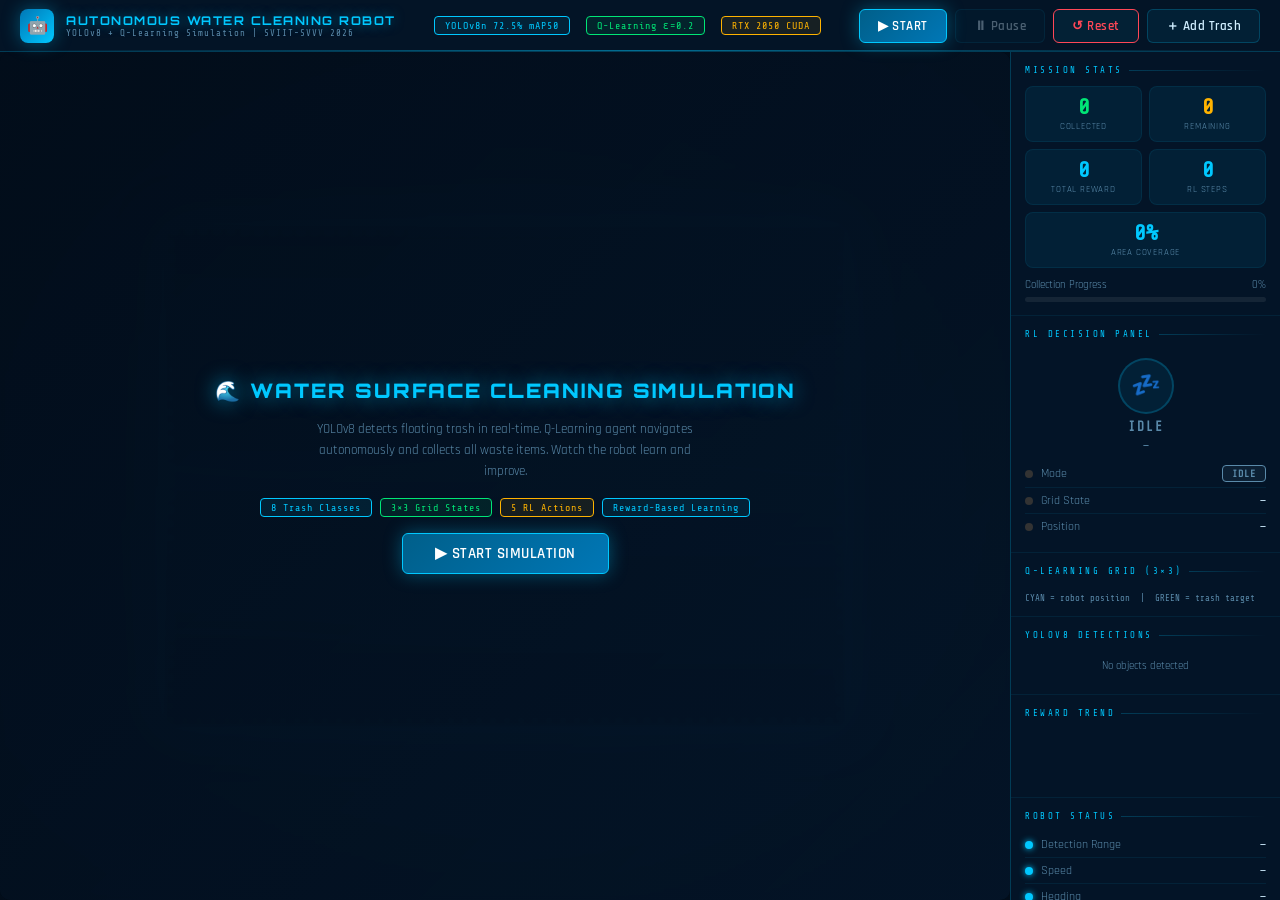
<file: water_cleaning_simulation.html>
<!DOCTYPE html>
<html lang="en">
<head>
<meta charset="UTF-8"/>
<meta name="viewport" content="width=device-width, initial-scale=1.0"/>
<title>Autonomous Water Surface Cleaning Robot — Simulation</title>
<link href="https://fonts.googleapis.com/css2?family=Share+Tech+Mono&family=Rajdhani:wght@400;500;600;700&family=Orbitron:wght@400;700;900&display=swap" rel="stylesheet"/>
<style>
:root {
  --w0: #020d1a; --w1: #041528; --w2: #071e35; --w3: #0a2640;
  --accent:  #00c8ff; --accent2: #0077b6;
  --green:   #00e676; --amber:  #ffb300; --red: #ff4757; --purple: #7c4dff;
  --glass:   rgba(0,200,255,0.07); --glass2: rgba(0,200,255,0.13);
  --border:  rgba(0,200,255,0.22); --border2: rgba(0,200,255,0.08);
  --text:    #d0eeff; --muted: #5a8aaa;
  --glow:    0 0 18px rgba(0,200,255,0.35);
  --font-hud: 'Share Tech Mono', monospace;
  --font-ui:  'Rajdhani', sans-serif;
  --font-title: 'Orbitron', sans-serif;
}
*, *::before, *::after { margin:0; padding:0; box-sizing:border-box; }

body {
  background: var(--w0);
  font-family: var(--font-ui);
  color: var(--text);
  height: 100vh;
  display: flex;
  flex-direction: column;
  overflow: hidden;
  user-select: none;
}

/* ═══════════════ HEADER ═══════════════ */
header {
  display: flex;
  align-items: center;
  justify-content: space-between;
  padding: 0 20px;
  height: 52px;
  background: rgba(4,21,40,0.97);
  border-bottom: 1px solid var(--border);
  flex-shrink: 0;
  position: relative;
  z-index: 10;
}
header::after {
  content:'';
  position:absolute; bottom:0; left:0; right:0; height:1px;
  background: linear-gradient(90deg, transparent, var(--accent), transparent);
  opacity: 0.5;
}
.logo {
  display: flex; align-items: center; gap: 12px;
}
.logo-icon {
  width: 34px; height: 34px;
  background: linear-gradient(135deg, var(--accent2), var(--accent));
  border-radius: 8px;
  display: flex; align-items: center; justify-content: center;
  font-size: 17px;
  box-shadow: var(--glow);
}
.logo-text {
  font-family: var(--font-title);
  font-size: 12px; font-weight: 700;
  letter-spacing: 1.5px; color: var(--accent);
  text-transform: uppercase;
  text-shadow: 0 0 12px rgba(0,200,255,0.5);
}
.logo-sub { font-family: var(--font-hud); font-size: 9px; color: var(--muted); letter-spacing: 1px; }

.hdr-center {
  display: flex; align-items: center; gap: 16px;
}
.badge {
  font-family: var(--font-hud);
  font-size: 10px; padding: 3px 10px;
  border-radius: 4px; letter-spacing: 1px;
  border: 1px solid;
}
.badge-blue  { color: var(--accent);  border-color: var(--accent);  background: rgba(0,200,255,0.08); }
.badge-green { color: var(--green);   border-color: var(--green);   background: rgba(0,230,118,0.08); }
.badge-amber { color: var(--amber);   border-color: var(--amber);   background: rgba(255,179,0,0.08); }

.hdr-controls { display: flex; gap: 8px; }

/* ═══════════════ BUTTONS ═══════════════ */
.btn {
  padding: 7px 18px; border-radius: 6px;
  font-family: var(--font-ui); font-size: 13px; font-weight: 600;
  letter-spacing: 0.5px; cursor: pointer; transition: all .2s;
  border: 1px solid var(--border);
  background: var(--glass); color: var(--text);
}
.btn:hover { border-color: var(--accent); color: var(--accent); background: var(--glass2); }
.btn.primary {
  background: linear-gradient(135deg, #005f8a, var(--accent2));
  border-color: var(--accent); color: #fff;
  box-shadow: var(--glow);
}
.btn.primary:hover { box-shadow: 0 0 28px rgba(0,200,255,0.55); }
.btn.stop { border-color: var(--red); color: var(--red); }
.btn.stop:hover { background: rgba(255,71,87,0.1); }
.btn:disabled { opacity:.35; cursor:not-allowed; }

/* ═══════════════ LAYOUT ═══════════════ */
.main { display:flex; flex:1; overflow:hidden; }

/* Canvas */
.canvas-wrap {
  flex: 1; display:flex; align-items:center; justify-content:center;
  padding: 12px; position: relative;
  background: radial-gradient(ellipse at 50% 50%, #071e35 0%, #020d1a 100%);
}
canvas {
  border: 1px solid var(--border);
  border-radius: 10px;
  box-shadow: 0 0 50px rgba(0,80,120,0.45), inset 0 0 80px rgba(0,0,0,0.4);
  display:block;
  max-width:100%; max-height:100%;
}

/* Panel */
.panel {
  width: 270px;
  background: rgba(4,21,40,0.97);
  border-left: 1px solid var(--border);
  display:flex; flex-direction:column;
  overflow-y:auto; flex-shrink:0;
}
.panel::-webkit-scrollbar { width:4px; }
.panel::-webkit-scrollbar-thumb { background: rgba(0,200,255,0.2); border-radius:2px; }

.psec {
  padding: 13px 14px;
  border-bottom: 1px solid var(--border2);
}
.psec:last-child { border-bottom:none; }

.ptitle {
  font-family: var(--font-hud);
  font-size: 9px; color: var(--accent);
  letter-spacing: 2.5px; text-transform:uppercase;
  margin-bottom: 11px;
  display:flex; align-items:center; gap:6px;
}
.ptitle::after { content:''; flex:1; height:1px; background: linear-gradient(to right, var(--border), transparent); }

/* Stat grid */
.sgrid { display:grid; grid-template-columns:1fr 1fr; gap:7px; }
.scard {
  background: var(--glass);
  border: 1px solid var(--border2);
  border-radius: 8px; padding:9px; text-align:center;
}
.scard.wide { grid-column:1/-1; }
.sval {
  font-family: var(--font-hud);
  font-size: 22px; font-weight:700;
  color: var(--accent); line-height:1;
}
.sval.green { color: var(--green); }
.sval.amber { color: var(--amber); }
.sval.red   { color: var(--red); }
.slbl { font-size:9px; color:var(--muted); letter-spacing:.8px; text-transform:uppercase; margin-top:3px; }

/* Progress */
.prog-row { margin-top:10px; }
.prog-lbl { display:flex; justify-content:space-between; font-size:11px; color:var(--muted); margin-bottom:5px; }
.prog-bar { height:5px; background:rgba(255,255,255,0.07); border-radius:3px; overflow:hidden; }
.prog-fill {
  height:100%;
  background: linear-gradient(to right, var(--accent2), var(--accent));
  border-radius:3px; transition:width .5s ease;
  box-shadow: 0 0 8px rgba(0,200,255,0.4);
}

/* Status rows */
.srow {
  display:flex; align-items:center; gap:8px;
  padding:5px 0; border-bottom:1px solid var(--border2);
  font-size:12px;
}
.srow:last-child { border-bottom:none; }
.sdot { width:8px; height:8px; border-radius:50%; flex-shrink:0; }
.sdot.blue   { background:var(--accent); box-shadow:0 0 6px var(--accent); animation:pulse 1.5s infinite; }
.sdot.green  { background:var(--green);  box-shadow:0 0 6px var(--green);  animation:pulse 2s infinite; }
.sdot.amber  { background:var(--amber);  box-shadow:0 0 6px var(--amber); }
.sdot.gray   { background:#333; }
@keyframes pulse { 0%,100%{opacity:1} 50%{opacity:.35} }

.skey { color:var(--muted); flex:1; }
.svl  { font-family:var(--font-hud); font-size:11px; color:var(--text); }

/* Mode badge */
.mode-badge {
  display:inline-block; padding:2px 9px; border-radius:4px;
  font-family:var(--font-hud); font-size:10px; font-weight:700;
  letter-spacing:1px;
}
.mode-collect  { background:rgba(0,230,118,.15); color:var(--green);  border:1px solid var(--green); }
.mode-navigate { background:rgba(0,200,255,.12); color:var(--accent); border:1px solid var(--accent); }
.mode-search   { background:rgba(255,179,0,.12); color:var(--amber);  border:1px solid var(--amber); }
.mode-idle     { background:rgba(90,138,170,.1); color:var(--muted);  border:1px solid var(--muted); }

/* RL Q-table display */
.qtable-wrap {
  display: grid;
  grid-template-columns: 1fr 1fr 1fr;
  gap: 3px;
}
.qcell {
  background: rgba(0,200,255,0.06);
  border: 1px solid rgba(0,200,255,0.15);
  border-radius: 4px;
  padding: 5px 3px;
  text-align: center;
  font-family: var(--font-hud);
  font-size: 9px;
  color: var(--muted);
  transition: all .3s;
  position: relative;
}
.qcell.active {
  background: rgba(0,200,255,0.22);
  border-color: var(--accent);
  color: var(--accent);
  box-shadow: 0 0 8px rgba(0,200,255,0.3);
}
.qcell.target-cell {
  background: rgba(0,230,118,0.2);
  border-color: var(--green);
  color: var(--green);
  box-shadow: 0 0 8px rgba(0,230,118,0.3);
}
.qcell-num { font-size: 8px; opacity:.6; }

/* Detection list */
.det-item {
  display:flex; align-items:center; gap:7px;
  padding:5px 0; border-bottom:1px solid var(--border2);
  font-size:11px;
}
.det-item:last-child { border-bottom:none; }
.det-dot { width:8px; height:8px; border-radius:50%; flex-shrink:0; }
.det-name { flex:1; color:var(--text); }
.det-conf {
  font-family:var(--font-hud); font-size:10px;
  padding:1px 6px; border-radius:3px;
  background:rgba(0,230,118,.1); color:var(--green); border:1px solid rgba(0,230,118,.2);
}
.no-det { font-size:11px; color:var(--muted); text-align:center; padding:8px 0; }

/* Log */
.logbox {
  background: rgba(0,0,0,.35);
  border:1px solid var(--border2); border-radius:6px;
  padding:7px; height:120px; overflow-y:auto;
  font-family:var(--font-hud); font-size:9.5px;
  color:var(--muted); line-height:1.7;
}
.logbox::-webkit-scrollbar { width:3px; }
.logbox::-webkit-scrollbar-thumb { background:rgba(0,200,255,0.2); }
.le       { color:var(--muted); }
.le.info  { color:var(--accent); }
.le.ok    { color:var(--green); }
.le.warn  { color:var(--amber); }
.le.rl    { color:var(--purple); }

/* Legend */
.leg-item { display:flex;align-items:center;gap:7px;margin-bottom:6px;font-size:11px;color:var(--muted); }
.leg-dot  { width:11px;height:11px;border-radius:50%;flex-shrink:0; }

/* Reward chart */
.rchart {
  height: 55px;
  display: flex; align-items: flex-end;
  gap: 2px; padding: 4px 0;
}
.rbar {
  flex: 1; border-radius: 2px 2px 0 0;
  min-height: 2px; transition: height .3s ease;
}
.rbar.pos { background: linear-gradient(to top, #005f8a, var(--green)); }
.rbar.neg { background: linear-gradient(to top, #5c0011, var(--red)); }

/* Overlay */
.overlay {
  position:absolute; inset:0; border-radius:10px;
  display:flex; flex-direction:column; align-items:center; justify-content:center;
  gap:16px; z-index:5;
  background: linear-gradient(135deg, rgba(2,13,26,0.92), rgba(4,21,40,0.88));
  backdrop-filter: blur(2px);
}
.overlay.hidden { display:none; }
.ov-title {
  font-family:var(--font-title);
  font-size:20px; font-weight:900;
  color:var(--accent); letter-spacing:2px;
  text-shadow: 0 0 20px rgba(0,200,255,0.6);
  text-align:center;
}
.ov-sub { font-size:13px; color:var(--muted); text-align:center; max-width:400px; line-height:1.6; }
.ov-badges { display:flex; gap:8px; flex-wrap:wrap; justify-content:center; }

/* Done overlay */
.done-overlay {
  position:absolute; inset:0; border-radius:10px;
  display:flex; flex-direction:column; align-items:center; justify-content:center;
  gap:14px; z-index:5;
  background: rgba(0,10,20,0.88); backdrop-filter:blur(3px);
}
.done-overlay.hidden { display:none; }
.done-title {
  font-family:var(--font-title);
  font-size:26px; color:var(--green);
  text-shadow:0 0 24px rgba(0,230,118,0.6);
}
.done-text { font-size:14px; color:var(--text); text-align:center; }

/* Config sliders */
.cfg-row { margin-bottom:9px; }
.cfg-lbl {
  display:flex; justify-content:space-between;
  font-size:11px; color:var(--muted); margin-bottom:4px;
}
.cfg-val { color:var(--accent); font-family:var(--font-hud); }
input[type=range] {
  width:100%; height:4px; appearance:none;
  background:rgba(255,255,255,0.08); border-radius:2px; outline:none; cursor:pointer;
}
input[type=range]::-webkit-slider-thumb {
  appearance:none; width:13px; height:13px; border-radius:50%;
  background:var(--accent); box-shadow:0 0 6px var(--accent);
}

/* Action arrow display */
.action-display {
  display:flex; flex-direction:column; align-items:center; gap:5px;
  padding:8px 0;
}
.action-arrow {
  width:56px; height:56px; border-radius:50%;
  display:flex; align-items:center; justify-content:center;
  font-size:24px; border:2px solid var(--border);
  background: var(--glass); transition: all .3s;
}
.action-arrow.LEFT     { border-color:var(--accent); background:rgba(0,200,255,.12); color:var(--accent); box-shadow:0 0 12px rgba(0,200,255,.3); }
.action-arrow.RIGHT    { border-color:var(--red);    background:rgba(255,71,87,.12); color:var(--red);    box-shadow:0 0 12px rgba(255,71,87,.3); }
.action-arrow.FORWARD  { border-color:var(--green);  background:rgba(0,230,118,.12); color:var(--green);  box-shadow:0 0 12px rgba(0,230,118,.3); }
.action-arrow.BACKWARD { border-color:var(--amber);  background:rgba(255,179,0,.12); color:var(--amber);  box-shadow:0 0 12px rgba(255,179,0,.3); }
.action-arrow.COLLECT  { border-color:var(--purple); background:rgba(124,77,255,.12); color:var(--purple); box-shadow:0 0 12px rgba(124,77,255,.3); }
.action-name {
  font-family:var(--font-hud); font-size:13px; font-weight:700;
  letter-spacing:2px;
}
.action-reward {
  font-family:var(--font-hud); font-size:11px;
}
.action-reward.pos { color:var(--green); }
.action-reward.neg { color:var(--red); }
</style>
</head>
<body>

<!-- ═══════════ HEADER ═══════════ -->
<header>
  <div class="logo">
    <div class="logo-icon">🤖</div>
    <div>
      <div class="logo-text">Autonomous Water Cleaning Robot</div>
      <div class="logo-sub">YOLOv8 + Q-Learning Simulation  |  SVIIT-SVVV 2026</div>
    </div>
  </div>
  <div class="hdr-center">
    <span class="badge badge-blue">YOLOv8n  72.5% mAP50</span>
    <span class="badge badge-green">Q-Learning  ε=0.2</span>
    <span class="badge badge-amber">RTX 2050  CUDA</span>
  </div>
  <div class="hdr-controls">
    <button class="btn primary" id="btnStart">▶ START</button>
    <button class="btn" id="btnPause" disabled>⏸ Pause</button>
    <button class="btn stop" id="btnReset">↺ Reset</button>
    <button class="btn" id="btnAddWaste">＋ Add Trash</button>
  </div>
</header>

<!-- ═══════════ MAIN ═══════════ -->
<div class="main">

  <!-- Canvas -->
  <div class="canvas-wrap">
    <canvas id="canvas" width="680" height="500"></canvas>

    <!-- Start overlay -->
    <div class="overlay" id="overlay">
      <div class="ov-title">🌊 WATER SURFACE CLEANING SIMULATION</div>
      <div class="ov-sub">YOLOv8 detects floating trash in real-time. Q-Learning agent navigates autonomously and collects all waste items. Watch the robot learn and improve.</div>
      <div class="ov-badges">
        <span class="badge badge-blue">8 Trash Classes</span>
        <span class="badge badge-green">3×3 Grid States</span>
        <span class="badge badge-amber">5 RL Actions</span>
        <span class="badge badge-blue">Reward-Based Learning</span>
      </div>
      <button class="btn primary" onclick="startSim()" style="padding:10px 32px;font-size:15px;">▶ START SIMULATION</button>
    </div>

    <!-- Done overlay -->
    <div class="done-overlay hidden" id="doneOverlay">
      <div class="done-title">🏁 MISSION COMPLETE!</div>
      <div class="done-text" id="doneText"></div>
      <button class="btn primary" onclick="resetSim()" style="margin-top:8px;">↺ Run Again</button>
    </div>
  </div>

  <!-- ═══════════ SIDE PANEL ═══════════ -->
  <div class="panel">

    <!-- STATS -->
    <div class="psec">
      <div class="ptitle">Mission Stats</div>
      <div class="sgrid">
        <div class="scard success">
          <div class="sval green" id="statCollected">0</div>
          <div class="slbl">Collected</div>
        </div>
        <div class="scard">
          <div class="sval amber" id="statRemaining">0</div>
          <div class="slbl">Remaining</div>
        </div>
        <div class="scard">
          <div class="sval" id="statReward">0</div>
          <div class="slbl">Total Reward</div>
        </div>
        <div class="scard">
          <div class="sval" id="statStep">0</div>
          <div class="slbl">RL Steps</div>
        </div>
        <div class="scard wide">
          <div class="sval" id="statCoverage">0%</div>
          <div class="slbl">Area Coverage</div>
        </div>
      </div>
      <div class="prog-row">
        <div class="prog-lbl"><span>Collection Progress</span><span id="progressPct">0%</span></div>
        <div class="prog-bar"><div class="prog-fill" id="progressFill" style="width:0%"></div></div>
      </div>
    </div>

    <!-- RL DECISION -->
    <div class="psec">
      <div class="ptitle">RL Decision Panel</div>
      <div class="action-display">
        <div class="action-arrow" id="actionArrow">💤</div>
        <div class="action-name" id="actionName" style="color:var(--muted)">IDLE</div>
        <div class="action-reward" id="actionReward" style="color:var(--muted)">—</div>
      </div>
      <div class="srow">
        <div class="sdot gray" id="dotStatus"></div>
        <span class="skey">Mode</span>
        <span class="svl"><span class="mode-badge mode-idle" id="modeLabel">IDLE</span></span>
      </div>
      <div class="srow">
        <div class="sdot gray"></div>
        <span class="skey">Grid State</span>
        <span class="svl" id="gridState">—</span>
      </div>
      <div class="srow">
        <div class="sdot gray"></div>
        <span class="skey">Position</span>
        <span class="svl" id="posXY">—</span>
      </div>
    </div>

    <!-- Q-LEARNING GRID -->
    <div class="psec">
      <div class="ptitle">Q-Learning Grid (3×3)</div>
      <div class="qtable-wrap" id="qtableGrid">
        <!-- filled by JS -->
      </div>
      <div style="font-size:9px;color:var(--muted);margin-top:6px;font-family:var(--font-hud);">
        CYAN = robot position &nbsp;|&nbsp; GREEN = trash target
      </div>
    </div>

    <!-- YOLO DETECTIONS -->
    <div class="psec">
      <div class="ptitle">YOLOv8 Detections</div>
      <div id="detList"><div class="no-det">No objects detected</div></div>
    </div>

    <!-- REWARD TREND -->
    <div class="psec">
      <div class="ptitle">Reward Trend</div>
      <div class="rchart" id="rchart"></div>
    </div>

    <!-- ROBOT STATUS -->
    <div class="psec">
      <div class="ptitle">Robot Status</div>
      <div class="srow">
        <div class="sdot blue" id="sensorDot"></div>
        <span class="skey">Detection Range</span>
        <span class="svl" id="sensorVal">—</span>
      </div>
      <div class="srow">
        <div class="sdot blue"></div>
        <span class="skey">Speed</span>
        <span class="svl" id="statSpeed">—</span>
      </div>
      <div class="srow">
        <div class="sdot blue"></div>
        <span class="skey">Heading</span>
        <span class="svl" id="heading">—</span>
      </div>
      <div class="srow">
        <div class="sdot blue"></div>
        <span class="skey">Elapsed Time</span>
        <span class="svl" id="statTime">0:00</span>
      </div>
    </div>

    <!-- LEGEND -->
    <div class="psec">
      <div class="ptitle">Object Classes</div>
      <div class="leg-item"><div class="leg-dot" style="background:#f97316"></div>Plastic Bottle</div>
      <div class="leg-item"><div class="leg-dot" style="background:#22c55e"></div>Leaf / Grass</div>
      <div class="leg-item"><div class="leg-dot" style="background:#a78bfa"></div>Plastic Bag</div>
      <div class="leg-item"><div class="leg-dot" style="background:#38bdf8"></div>Milk Box</div>
      <div class="leg-item"><div class="leg-dot" style="background:#fb7185"></div>Branch / Debris</div>
      <div class="leg-item"><div class="leg-dot" style="background:#facc15"></div>Ball</div>
    </div>

    <!-- SETTINGS -->
    <div class="psec">
      <div class="ptitle">Simulation Config</div>
      <div class="cfg-row">
        <div class="cfg-lbl"><span>Trash Objects</span><span class="cfg-val" id="cfgWaste">12</span></div>
        <input type="range" id="slWaste" min="6" max="24" value="12" oninput="document.getElementById('cfgWaste').textContent=this.value"/>
      </div>
      <div class="cfg-row">
        <div class="cfg-lbl"><span>Robot Speed</span><span class="cfg-val" id="cfgSpeed">2.5</span></div>
        <input type="range" id="slSpeed" min="1" max="5" step="0.5" value="2.5" oninput="document.getElementById('cfgSpeed').textContent=this.value"/>
      </div>
      <div class="cfg-row">
        <div class="cfg-lbl"><span>Sensor Range</span><span class="cfg-val" id="cfgSensor">90</span>px</div>
        <input type="range" id="slSensor" min="50" max="160" step="10" value="90" oninput="document.getElementById('cfgSensor').textContent=this.value"/>
      </div>
    </div>

    <!-- LOG -->
    <div class="psec">
      <div class="ptitle">System Log</div>
      <div class="logbox" id="logBox"></div>
    </div>

  </div><!-- /panel -->
</div><!-- /main -->

<script>
// ══════════════════════════════════════════════════════════════
//  GLOBALS
// ══════════════════════════════════════════════════════════════
const canvas   = document.getElementById('canvas');
const ctx      = canvas.getContext('2d');
let sim, running=false, paused=false, animId, startTime=null;
let rewardHistory = [];
let logCount = 0;

// ══════════════════════════════════════════════════════════════
//  TRASH CLASSES  (matching our actual YOLOv8 training classes)
// ══════════════════════════════════════════════════════════════
const TRASH_CLASSES = [
  { name:'bottle',          color:'#f97316', size:10 },
  { name:'leaf',            color:'#22c55e', size:8  },
  { name:'plastic-bag',     color:'#a78bfa', size:12 },
  { name:'milk-box',        color:'#38bdf8', size:11 },
  { name:'branch',          color:'#fb7185', size:14 },
  { name:'ball',            color:'#facc15', size:9  },
  { name:'plastic-garbage', color:'#f472b6', size:13 },
  { name:'grass',           color:'#4ade80', size:7  },
];

// Q-Learning state labels
const STATE_LABELS = [
  'Top-Left','Top-Center','Top-Right',
  'Mid-Left','CENTER','Mid-Right',
  'Bot-Left','Bot-Center','Bot-Right',
  'No Trash'
];

// Action definitions
const ACTIONS = ['LEFT','RIGHT','FORWARD','BACKWARD','COLLECT'];
const ACTION_ICONS = { LEFT:'←', RIGHT:'→', FORWARD:'↑', BACKWARD:'↓', COLLECT:'⬡' };
const ACTION_REWARD = {
  COLLECT_CENTER: +10, COLLECT_OTHER: -5,
  TOWARD: +3, AWAY: -1, NO_TRASH: 0
};

// ══════════════════════════════════════════════════════════════
//  WATER BACKGROUND
// ══════════════════════════════════════════════════════════════
class Water {
  constructor(W,H) {
    this.W=W; this.H=H;
    this.waves=[];
    for(let i=0;i<6;i++) this.waves.push({
      y: H*0.1+Math.random()*H*0.8,
      amp: 4+Math.random()*8, freq: 0.005+Math.random()*0.01,
      speed: 0.3+Math.random()*0.4, phase: Math.random()*Math.PI*2,
      alpha: 0.04+Math.random()*0.06
    });
    this.t=0;
  }
  draw(c) {
    this.t+=0.016;
    // Base gradient
    const g=c.createLinearGradient(0,0,0,this.H);
    g.addColorStop(0,'#041528'); g.addColorStop(0.5,'#071e35'); g.addColorStop(1,'#030e1e');
    c.fillStyle=g; c.fillRect(0,0,this.W,this.H);
    // Shimmer dots
    if(Math.random()<0.08){
      c.save();
      c.fillStyle=`rgba(0,200,255,${Math.random()*0.08})`;
      c.beginPath();
      c.arc(Math.random()*this.W,Math.random()*this.H,Math.random()*2,0,Math.PI*2);
      c.fill(); c.restore();
    }
    // Waves
    for(const w of this.waves){
      c.save(); c.beginPath();
      c.moveTo(0,w.y);
      for(let x=0;x<=this.W;x+=4){
        const y=w.y+Math.sin(x*w.freq+this.t*w.speed+w.phase)*w.amp;
        c.lineTo(x,y);
      }
      c.strokeStyle=`rgba(0,200,255,${w.alpha})`;
      c.lineWidth=1; c.stroke(); c.restore();
    }
  }
}

// ══════════════════════════════════════════════════════════════
//  WASTE ITEM
// ══════════════════════════════════════════════════════════════
class WasteItem {
  constructor(x,y,type) {
    this.x=x; this.y=y; this.type=type;
    this.collected=false;
    this.confScore = (0.4+Math.random()*0.55).toFixed(2);
    this.bobAmp   = 1+Math.random()*2;
    this.bobSpeed = 0.5+Math.random()*1;
    this.bobPhase = Math.random()*Math.PI*2;
    this.t=0;
    this.glowAlpha=0;
    // Bounding box size for YOLO display
    this.bboxW = type.size*3.2 + Math.random()*10;
    this.bboxH = type.size*3.0 + Math.random()*8;
  }
  update() { this.t+=0.016; }
  draw(c,showYOLO=true) {
    if(this.collected) return;
    this.update();
    const bx = this.x;
    const by = this.y + Math.sin(this.t*this.bobSpeed+this.bobPhase)*this.bobAmp;
    const s  = this.type.size;

    // YOLO bounding box
    if(showYOLO) {
      const bw=this.bboxW, bh=this.bboxH;
      const bx1=bx-bw/2, by1=by-bh/2;
      c.save();
      c.strokeStyle=this.type.color;
      c.lineWidth=1.5;
      c.globalAlpha=0.75;
      c.strokeRect(bx1,by1,bw,bh);
      // Corner markers (YOLO style)
      const cs=6;
      c.lineWidth=2; c.globalAlpha=1;
      const corners=[[bx1,by1],[bx1+bw,by1],[bx1,by1+bh],[bx1+bw,by1+bh]];
      for(const [cx,cy] of corners){
        const dx=cx===bx1?1:-1, dy=cy===by1?1:-1;
        c.beginPath(); c.moveTo(cx,cy+dy*cs); c.lineTo(cx,cy); c.lineTo(cx+dx*cs,cy);
        c.strokeStyle=this.type.color; c.stroke();
      }
      // Label
      const label=`${this.type.name} ${(this.confScore*100).toFixed(0)}%`;
      c.font='bold 9px "Share Tech Mono"';
      const tw=c.measureText(label).width;
      c.fillStyle=this.type.color; c.globalAlpha=0.85;
      c.fillRect(bx1, by1-15, tw+8, 14);
      c.globalAlpha=1;
      c.fillStyle='#000';
      c.fillText(label, bx1+4, by1-4);
      c.restore();
    }

    // Object itself
    c.save();
    c.beginPath();
    c.arc(bx, by, s, 0, Math.PI*2);
    const rg=c.createRadialGradient(bx,by,0,bx,by,s);
    rg.addColorStop(0,'rgba(255,255,255,0.25)');
    rg.addColorStop(0.6,this.type.color);
    rg.addColorStop(1,'rgba(0,0,0,0.3)');
    c.fillStyle=rg;
    c.shadowBlur=8; c.shadowColor=this.type.color;
    c.fill();
    c.restore();
  }
}

// ══════════════════════════════════════════════════════════════
//  ROBOT
// ══════════════════════════════════════════════════════════════
class Robot {
  constructor(x,y) {
    this.x=x; this.y=y; this.angle=0;
    this.speed=parseFloat(document.getElementById('slSpeed').value);
    this.sensorRange=parseInt(document.getElementById('slSensor').value);
    this.mode='NAVIGATE';
    this.target=null;
    this.trail=[];
    this.covered=new Set();
    this.gridSpacing=30;
    this.t=0;
    this.thrusterPhase=0;
    this.lastAction='IDLE';
    this.lastReward=0;
  }
  steer(tx,ty){
    const dx=tx-this.x, dy=ty-this.y;
    this.angle=Math.atan2(dy,dx);
    const d=Math.hypot(dx,dy);
    const spd=Math.min(this.speed, d);
    this.x+=Math.cos(this.angle)*spd;
    this.y+=Math.sin(this.angle)*spd;
    this.t+=0.05;
    this.thrusterPhase+=0.3;
    this.trail.push({x:this.x, y:this.y, a:0.6});
    if(this.trail.length>80) this.trail.shift();
  }
  atTarget(t,thr=6){ return t&&Math.hypot(t.x-this.x,t.y-this.y)<thr; }
  clamp(W,H,pad=18){ this.x=Math.max(pad,Math.min(W-pad,this.x)); this.y=Math.max(pad,Math.min(H-pad,this.y)); }
  coveragePct(){
    const gx=Math.floor(this.x/this.gridSpacing), gy=Math.floor(this.y/this.gridSpacing);
    this.covered.add(`${gx},${gy}`);
    const total=Math.ceil(canvas.width/this.gridSpacing)*Math.ceil(canvas.height/this.gridSpacing);
    return Math.min(100,Math.round(this.covered.size/total*100));
  }

  // Get Q-Learning grid state from trash position
  getGridState(trash, W, H) {
    if(!trash) return 9; // no trash state
    const col = Math.min(2, Math.floor(trash.x / W * 3));
    const row = Math.min(2, Math.floor(trash.y / H * 3));
    return row * 3 + col;
  }

  draw(c){
    this.t+=0.016;
    const x=this.x, y=this.y, a=this.angle;

    // Trail
    for(let i=0;i<this.trail.length;i++){
      const t=this.trail[i];
      t.a-=0.007;
      if(t.a<=0) continue;
      c.save();
      c.beginPath(); c.arc(t.x,t.y,2,0,Math.PI*2);
      c.fillStyle=`rgba(0,200,255,${t.a*0.5})`; c.fill(); c.restore();
    }

    // Sensor ring
    c.save();
    c.beginPath(); c.arc(x,y,this.sensorRange,0,Math.PI*2);
    const srg=c.createRadialGradient(x,y,this.sensorRange*0.7,x,y,this.sensorRange);
    srg.addColorStop(0,'transparent');
    srg.addColorStop(1,'rgba(0,200,255,0.06)');
    c.fillStyle=srg; c.fill();
    c.strokeStyle='rgba(0,200,255,0.12)';
    c.lineWidth=1; c.setLineDash([3,6]); c.stroke(); c.setLineDash([]);
    c.restore();

    // Target line
    if(this.target){
      c.save();
      c.beginPath(); c.moveTo(x,y); c.lineTo(this.target.x,this.target.y);
      c.strokeStyle='rgba(0,230,118,0.3)'; c.lineWidth=1;
      c.setLineDash([4,5]); c.stroke(); c.setLineDash([]);
      c.restore();
    }

    // Thruster blasts
    const thruster_positions=[
      {dx:-14*Math.cos(a)+5*Math.sin(a), dy:-14*Math.sin(a)-5*Math.cos(a)},
      {dx:-14*Math.cos(a)-5*Math.sin(a), dy:-14*Math.sin(a)+5*Math.cos(a)},
    ];
    for(const tp of thruster_positions){
      c.save();
      const tx2=x+tp.dx, ty2=y+tp.dy;
      const bl=4+Math.abs(Math.sin(this.thrusterPhase))*5;
      const tg=c.createRadialGradient(tx2,ty2,0,tx2,ty2,bl*1.5);
      tg.addColorStop(0,'rgba(0,200,255,0.8)');
      tg.addColorStop(0.5,'rgba(0,119,182,0.4)');
      tg.addColorStop(1,'transparent');
      c.fillStyle=tg; c.beginPath(); c.arc(tx2,ty2,bl*1.5,0,Math.PI*2); c.fill();
      c.restore();
    }

    // Robot body
    c.save();
    c.translate(x,y); c.rotate(a);
    // Hull
    c.beginPath();
    c.moveTo(16,0); c.lineTo(8,8); c.lineTo(-14,7); c.lineTo(-14,-7); c.lineTo(8,-8); c.closePath();
    const bg=c.createLinearGradient(-14,0,16,0);
    bg.addColorStop(0,'#1a4a6b'); bg.addColorStop(0.5,'#d0eeff'); bg.addColorStop(1,'#a0c8e0');
    c.fillStyle=bg;
    c.shadowBlur=14; c.shadowColor='rgba(0,200,255,0.55)';
    c.fill();
    c.strokeStyle='rgba(0,200,255,0.7)'; c.lineWidth=1.2; c.stroke();
    // Collection arm
    c.beginPath(); c.moveTo(10,-3); c.lineTo(20,-3); c.lineTo(20,3); c.lineTo(10,3);
    c.fillStyle=this.mode==='COLLECT'?'rgba(0,230,118,0.8)':'rgba(0,200,255,0.5)';
    c.fill();
    // Sensors
    c.beginPath(); c.arc(8,0,3,0,Math.PI*2);
    c.fillStyle='#00c8ff';
    c.shadowBlur=10; c.shadowColor='#00c8ff'; c.fill();
    // Mode light
    c.beginPath(); c.arc(-4,0,4,0,Math.PI*2);
    const mc=this.mode==='COLLECT'?'#00e676':this.mode==='AVOID'?'#ffb300':'#00c8ff';
    c.fillStyle=mc; c.shadowBlur=12; c.shadowColor=mc; c.fill();
    c.restore();

    // Mode label above robot
    c.save();
    c.font='bold 9px "Share Tech Mono"';
    const ml=this.mode==='COLLECT'?'COLLECT':this.mode==='NAVIGATE'?'NAVIGATE':'SCAN';
    const mlw=c.measureText(ml).width;
    const mc2=this.mode==='COLLECT'?'rgba(0,230,118,0.8)':'rgba(0,200,255,0.7)';
    c.fillStyle=mc2;
    c.fillText(ml, x-mlw/2, y-24);
    c.restore();
  }
}

// ══════════════════════════════════════════════════════════════
//  Q-TABLE  (simple Q-Learning agent)
// ══════════════════════════════════════════════════════════════
class QAgent {
  constructor() {
    this.alpha   = 0.1;
    this.gamma   = 0.9;
    this.epsilon = 0.2;
    this.q = Array.from({length:10}, ()=>Array(5).fill(0));
    this.prevState  = null;
    this.prevAction = null;
    this.totalReward = 0;
    this.steps = 0;
  }
  chooseAction(state) {
    if(Math.random()<this.epsilon) return Math.floor(Math.random()*5);
    let best=0, bestV=-Infinity;
    for(let a=0;a<5;a++) if(this.q[state][a]>bestV){ bestV=this.q[state][a]; best=a; }
    return best;
  }
  update(s,a,r,ns) {
    const curr=this.q[s][a];
    const maxNext=Math.max(...this.q[ns]);
    this.q[s][a]=curr+this.alpha*(r+this.gamma*maxNext-curr);
    this.totalReward+=r; this.steps++;
  }
  getReward(state,actionIdx,nearestTrash) {
    const action=ACTIONS[actionIdx];
    if(state===9) return ACTION_REWARD.NO_TRASH;
    if(action==='COLLECT'){
      return state===4 ? ACTION_REWARD.COLLECT_CENTER : ACTION_REWARD.COLLECT_OTHER;
    }
    // Movement reward
    const col=state%3, row=Math.floor(state/3);
    if(action==='LEFT'    && col>1) return ACTION_REWARD.TOWARD;
    if(action==='RIGHT'   && col<1) return ACTION_REWARD.TOWARD;
    if(action==='FORWARD' && row>1) return ACTION_REWARD.TOWARD;
    if(action==='BACKWARD'&& row<1) return ACTION_REWARD.TOWARD;
    return ACTION_REWARD.AWAY;
  }
}

// ══════════════════════════════════════════════════════════════
//  SIMULATION
// ══════════════════════════════════════════════════════════════
class Simulation {
  constructor() {
    this.W=canvas.width; this.H=canvas.height;
    this.water=new Water(this.W,this.H);
    this.agent=new QAgent();

    // Create waste
    this.waste=[];
    const n=parseInt(document.getElementById('slWaste').value);
    for(let i=0;i<n;i++) this._spawnWaste();
    this.totalWaste=this.waste.length;
    this.collected=0;

    // Create robot
    this.robot=new Robot(this.W/2, this.H/2);
    this.robot.speed=parseFloat(document.getElementById('slSpeed').value);
    this.robot.sensorRange=parseInt(document.getElementById('slSensor').value);

    // Grid patrol path
    this.gridPath=this._buildGrid();
    this.gridIdx=0;
    this.collectFX=[];
    this.scanFX=[];

    // Frame counter for RL stepping
    this.frame=0;
    this.currentRL={action:'IDLE',state:9,reward:0};
  }

  _spawnWaste() {
    const pad=30;
    let x,y,ok;
    for(let t=0;t<50;t++){
      x=pad+Math.random()*(this.W-2*pad);
      y=pad+Math.random()*(this.H-2*pad);
      ok=true;
      for(const w of this.waste) if(Math.hypot(w.x-x,w.y-y)<30){ok=false;break;}
      if(ok) break;
    }
    const type=TRASH_CLASSES[Math.floor(Math.random()*TRASH_CLASSES.length)];
    this.waste.push(new WasteItem(x,y,type));
  }

  addWaste() {
    this._spawnWaste();
    this.totalWaste=this.waste.length;
  }

  _buildGrid() {
    const sp=60, pad=40, pts=[];
    let dir=1;
    for(let y=pad;y<=this.H-pad;y+=sp){
      const row=[];
      for(let x=pad;x<=this.W-pad;x+=sp) row.push({x,y});
      if(dir===-1) row.reverse();
      pts.push(...row); dir*=-1;
    }
    return pts;
  }

  // Find nearest uncollected waste in range
  _nearestInRange() {
    let best=null, bestD=Infinity;
    for(const w of this.waste){
      if(w.collected) continue;
      const d=Math.hypot(w.x-this.robot.x, w.y-this.robot.y);
      if(d<this.robot.sensorRange && d<bestD){ bestD=d; best=w; }
    }
    return best;
  }

  update() {
    this.frame++;
    const r=this.robot;
    const nearest=this._nearestInRange();

    // ── Q-LEARNING DECISION (every 5 frames for visibility) ──
    if(this.frame%5===0){
      const state = r.getGridState(nearest, this.W, this.H);
      const actionIdx = this.agent.chooseAction(state);
      const action = ACTIONS[actionIdx];
      const reward = this.agent.getReward(state, actionIdx, nearest);

      // Update Q-table with previous step
      if(this.agent.prevState!==null){
        this.agent.update(this.agent.prevState, this.agent.prevAction, reward, state);
      }
      this.agent.prevState=state;
      this.agent.prevAction=actionIdx;
      r.lastAction=action;
      r.lastReward=reward;
      this.currentRL={action,state,reward,actionIdx};

      // Log significant events
      if(reward===10) addLog(`⬡ COLLECT +10 | state: CENTER`,'ok');
      else if(reward===3 && Math.random()<0.3) addLog(`↗ ${action} +3 → toward trash`,'rl');
      else if(reward===-5) addLog(`✗ COLLECT -5 | not at center`,'warn');
    }

    // ── NAVIGATION ──
    if(nearest){
      r.mode='COLLECT';
      r.target={x:nearest.x, y:nearest.y};
      r.steer(nearest.x, nearest.y);

      if(r.atTarget(r.target,8)){
        nearest.collected=true;
        this.collected++;
        this.collectFX.push({x:nearest.x, y:nearest.y, r:8, alpha:1});
        addLog(`✓ ${nearest.type.name} collected  conf:${nearest.confScore}`,'ok');
        r.mode='NAVIGATE'; r.target=null;
      }
    } else {
      r.mode='NAVIGATE';
      if(this.gridIdx<this.gridPath.length){
        const wp=this.gridPath[this.gridIdx];
        r.steer(wp.x,wp.y);
        if(r.atTarget(wp,8)) this.gridIdx++;
      } else {
        this.gridIdx=0;
      }
    }

    r.clamp(this.W,this.H);

    // Fade effects
    this.collectFX=this.collectFX.filter(f=>f.alpha>0);
    for(const f of this.collectFX){ f.r+=2.5; f.alpha-=0.04; }
  }

  draw() {
    ctx.clearRect(0,0,this.W,this.H);
    this.water.draw(ctx);

    // Boundary dashes
    ctx.save();
    ctx.beginPath(); ctx.rect(6,6,this.W-12,this.H-12);
    ctx.strokeStyle='rgba(0,200,255,0.2)'; ctx.lineWidth=1.5;
    ctx.setLineDash([8,6]); ctx.stroke(); ctx.setLineDash([]);
    ctx.restore();

    // Corner GPS markers
    for(const [cx,cy] of [[18,18],[this.W-18,18],[18,this.H-18],[this.W-18,this.H-18]]){
      ctx.save();
      ctx.beginPath(); ctx.arc(cx,cy,4,0,Math.PI*2);
      ctx.fillStyle='rgba(0,200,255,0.4)'; ctx.fill();
      // Cross
      ctx.strokeStyle='rgba(0,200,255,0.3)'; ctx.lineWidth=1;
      ctx.beginPath(); ctx.moveTo(cx-8,cy); ctx.lineTo(cx+8,cy); ctx.moveTo(cx,cy-8); ctx.lineTo(cx,cy+8);
      ctx.stroke();
      ctx.restore();
    }

    // Grid patrol path (faint)
    if(this.gridPath.length>1){
      ctx.save(); ctx.beginPath();
      ctx.moveTo(this.gridPath[0].x,this.gridPath[0].y);
      for(let i=1;i<this.gridPath.length;i++) ctx.lineTo(this.gridPath[i].x,this.gridPath[i].y);
      ctx.strokeStyle='rgba(0,200,255,0.05)'; ctx.lineWidth=1;
      ctx.setLineDash([3,8]); ctx.stroke(); ctx.setLineDash([]);
      ctx.restore();
    }

    // 3×3 grid overlay (subtle)
    ctx.save();
    ctx.strokeStyle='rgba(0,200,255,0.06)'; ctx.lineWidth=0.5;
    for(let i=1;i<3;i++){
      const x=this.W/3*i, y=this.H/3*i;
      ctx.beginPath(); ctx.moveTo(x,0); ctx.lineTo(x,this.H); ctx.stroke();
      ctx.beginPath(); ctx.moveTo(0,y); ctx.lineTo(this.W,y); ctx.stroke();
    }
    // Grid state labels
    ctx.font='9px "Share Tech Mono"'; ctx.fillStyle='rgba(0,200,255,0.12)';
    const labels=['TL','TC','TR','ML','C','MR','BL','BC','BR'];
    for(let i=0;i<9;i++){
      const col=i%3, row=Math.floor(i/3);
      ctx.fillText(labels[i], this.W/3*col+8, this.H/3*row+16);
    }
    ctx.restore();

    // Waste items
    for(const w of this.waste) w.draw(ctx,true);

    // Robot
    this.robot.draw(ctx);

    // Collect flash effects
    for(const f of this.collectFX){
      ctx.save();
      // Expanding ring
      ctx.beginPath(); ctx.arc(f.x,f.y,f.r,0,Math.PI*2);
      ctx.strokeStyle=`rgba(0,230,118,${f.alpha})`;
      ctx.lineWidth=2; ctx.stroke();
      ctx.beginPath(); ctx.arc(f.x,f.y,f.r*0.5,0,Math.PI*2);
      ctx.strokeStyle=`rgba(0,200,255,${f.alpha*0.6})`;
      ctx.lineWidth=1.5; ctx.stroke();
      // "+10" text
      if(f.alpha>0.5){
        ctx.font=`bold ${12}px "Share Tech Mono"`;
        ctx.fillStyle=`rgba(0,230,118,${(f.alpha-0.5)*2})`;
        ctx.fillText('+10', f.x+f.r*0.4, f.y-f.r*0.4);
      }
      ctx.restore();
    }

    // Draw RL state box on canvas
    this._drawRLBox();
  }

  _drawRLBox() {
    const rl=this.currentRL;
    const bx=10, by=this.H-70, bw=200, bh=60;
    ctx.save();
    ctx.fillStyle='rgba(4,21,40,0.85)';
    ctx.strokeStyle='rgba(0,200,255,0.25)'; ctx.lineWidth=1;
    ctx.beginPath();
    ctx.roundRect(bx,by,bw,bh,6);
    ctx.fill(); ctx.stroke();
    // Text
    ctx.font='bold 10px "Share Tech Mono"';
    ctx.fillStyle='rgba(0,200,255,0.7)';
    ctx.fillText('Q-LEARNING AGENT', bx+8, by+15);
    ctx.font='10px "Share Tech Mono"';
    ctx.fillStyle='#d0eeff';
    ctx.fillText(`State: ${STATE_LABELS[rl.state]||'—'}`, bx+8, by+30);
    const actionColor = rl.action==='COLLECT'?'#7c4dff':rl.action==='FORWARD'?'#00e676':rl.action==='BACKWARD'?'#ffb300':rl.action==='LEFT'?'#00c8ff':'#ff4757';
    ctx.fillStyle=actionColor;
    ctx.fillText(`Action: ${rl.action||'—'}`, bx+8, by+44);
    const rc=rl.reward>0?'#00e676':rl.reward<0?'#ff4757':'#5a8aaa';
    ctx.fillStyle=rc;
    ctx.fillText(`Reward: ${rl.reward!==undefined?(rl.reward>0?'+':'')+rl.reward:'—'}`, bx+110, by+44);
    ctx.restore();
  }

  updateHUD(elapsed) {
    const r=this.robot;
    const remaining=this.waste.filter(w=>!w.collected).length;

    document.getElementById('statCollected').textContent=this.collected;
    document.getElementById('statRemaining').textContent=remaining;
    document.getElementById('statReward').textContent=Math.round(this.agent.totalReward);
    document.getElementById('statStep').textContent=this.agent.steps;

    const s=Math.floor(elapsed/1000);
    document.getElementById('statTime').textContent=Math.floor(s/60)+':'+(s%60+'').padStart(2,'0');

    const pct=this.totalWaste>0?Math.round(this.collected/this.totalWaste*100):0;
    document.getElementById('progressFill').style.width=pct+'%';
    document.getElementById('progressPct').textContent=pct+'%';

    document.getElementById('statCoverage').textContent=r.coveragePct()+'%';
    document.getElementById('posXY').textContent=`${Math.round(r.x)},${Math.round(r.y)}`;
    document.getElementById('heading').textContent=Math.round((r.angle*180/Math.PI+360)%360)+'°';
    document.getElementById('statSpeed').textContent=r.speed.toFixed(1)+' px/f';
    document.getElementById('sensorVal').textContent=r.sensorRange+'px';

    // Mode badge
    const ml=document.getElementById('modeLabel');
    const dt=document.getElementById('dotStatus');
    if(r.mode==='COLLECT'){
      ml.className='mode-badge mode-collect'; ml.textContent='COLLECT';
      dt.className='sdot green';
    } else {
      ml.className='mode-badge mode-navigate'; ml.textContent='NAVIGATE';
      dt.className='sdot blue';
    }

    // RL action display
    const rl=this.currentRL;
    const arrowEl=document.getElementById('actionArrow');
    const nameEl=document.getElementById('actionName');
    const rewEl=document.getElementById('actionReward');

    if(rl.action&&rl.action!=='IDLE'){
      const icons={LEFT:'←',RIGHT:'→',FORWARD:'↑',BACKWARD:'↓',COLLECT:'⬡'};
      arrowEl.textContent=icons[rl.action]||'—';
      arrowEl.className='action-arrow '+rl.action;
      nameEl.textContent=rl.action;
      const actionColors={LEFT:'var(--accent)',RIGHT:'var(--red)',FORWARD:'var(--green)',BACKWARD:'var(--amber)',COLLECT:'var(--purple)'};
      nameEl.style.color=actionColors[rl.action]||'var(--text)';
      const isPos=rl.reward>0;
      rewEl.textContent=(isPos?'+':'')+rl.reward+' reward';
      rewEl.className='action-reward '+(isPos?'pos':rl.reward<0?'neg':'');
    }

    // Grid state
    document.getElementById('gridState').textContent=
      rl.state!==undefined ? `${rl.state} — ${STATE_LABELS[rl.state]}` : '—';

    // Q-table grid UI
    this._updateQGrid(rl.state);

    // YOLO detections panel
    const visible=this.waste.filter(w=>!w.collected && Math.hypot(w.x-r.x,w.y-r.y)<r.sensorRange);
    const detEl=document.getElementById('detList');
    if(visible.length===0){
      detEl.innerHTML='<div class="no-det">🔍 No objects in sensor range</div>';
    } else {
      detEl.innerHTML=visible.slice(0,5).map(w=>`
        <div class="det-item">
          <div class="det-dot" style="background:${w.type.color}"></div>
          <div class="det-name">${w.type.name}</div>
          <div class="det-conf">${(w.confScore*100).toFixed(0)}%</div>
        </div>`).join('');
    }

    // Reward trend
    if(this.agent.steps>0 && this.frame%8===0){
      rewardHistory.push(rl.reward||0);
      if(rewardHistory.length>30) rewardHistory.shift();
      const rc=document.getElementById('rchart');
      const maxAbs=Math.max(...rewardHistory.map(Math.abs),1);
      rc.innerHTML=rewardHistory.map(v=>{
        const h=Math.max(2,Math.abs(v)/maxAbs*50);
        return `<div class="rbar ${v>=0?'pos':'neg'}" style="height:${h}px"></div>`;
      }).join('');
    }
  }

  _updateQGrid(activeState) {
    const wrap=document.getElementById('qtableGrid');
    const nearest=this._nearestInRange();
    const targetState=nearest ? this.robot.getGridState(nearest,this.W,this.H) : -1;

    const labels=['TL','TC','TR','ML','C','MR','BL','BC','BR'];
    wrap.innerHTML=labels.map((lbl,i)=>{
      let cls='qcell';
      if(i===activeState) cls+=' active';
      if(i===targetState && i!==activeState) cls+=' target-cell';
      const qvals=this.agent.q[i];
      const best=Math.max(...qvals).toFixed(1);
      return `<div class="${cls}"><div>${lbl}</div><div class="qcell-num">Q:${best}</div></div>`;
    }).join('');
    // Add state 9
    const c9=`qcell${activeState===9?' active':''}`;
    wrap.innerHTML+=`<div class="${c9}" style="grid-column:1/-1"><div>No Trash (9)</div><div class="qcell-num">Q:${this.agent.q[9]?Math.max(...this.agent.q[9]).toFixed(1):'0.0'}</div></div>`;
  }

  isDone(){ return this.waste.every(w=>w.collected); }
}

// ══════════════════════════════════════════════════════════════
//  SIMULATION LOOP
// ══════════════════════════════════════════════════════════════
function loop(ts){
  if(!running||paused) return;
  if(!startTime) startTime=ts;
  const elapsed=ts-startTime;

  sim.update();
  sim.draw();
  sim.updateHUD(elapsed);

  if(sim.isDone()){
    running=false;
    const s=Math.floor(elapsed/1000);
    const tStr=Math.floor(s/60)+':'+(s%60+'').padStart(2,'0');
    document.getElementById('doneText').textContent=
      `All ${sim.totalWaste} waste items collected in ${tStr}! Coverage: ${sim.robot.coveragePct()}%  |  Total RL Reward: ${Math.round(sim.agent.totalReward)}`;
    document.getElementById('doneOverlay').classList.remove('hidden');
    addLog('🏁 Mission complete! All trash collected.','ok');
    setButtons(false); return;
  }
  animId=requestAnimationFrame(loop);
}

// ══════════════════════════════════════════════════════════════
//  CONTROLS
// ══════════════════════════════════════════════════════════════
function startSim(){
  if(sim&&running) return;
  document.getElementById('overlay').classList.add('hidden');
  document.getElementById('doneOverlay').classList.add('hidden');
  sim=new Simulation(); running=true; paused=false; startTime=null;
  rewardHistory=[];
  setButtons(true);
  addLog('▶ Simulation started  —  YOLOv8 + Q-Learning active','info');
  addLog(`Waste objects: ${sim.totalWaste}  |  Sensor range: ${sim.robot.sensorRange}px`,'info');
  animId=requestAnimationFrame(loop);
}

function pauseSim(){
  if(!running) return;
  paused=!paused;
  document.getElementById('btnPause').textContent=paused?'▶ Resume':'⏸ Pause';
  if(!paused) animId=requestAnimationFrame(loop);
  addLog(paused?'⏸ Paused':'▶ Resumed');
}

function resetSim(){
  running=false; paused=false;
  cancelAnimationFrame(animId);
  sim=null; startTime=null; rewardHistory=[];
  ctx.clearRect(0,0,canvas.width,canvas.height);
  document.getElementById('overlay').classList.remove('hidden');
  document.getElementById('doneOverlay').classList.add('hidden');
  setButtons(false);
  // Reset HUD
  ['statCollected','statRemaining','statReward','statStep'].forEach(id=>
    document.getElementById(id).textContent='0');
  document.getElementById('statCoverage').textContent='0%';
  document.getElementById('progressFill').style.width='0%';
  document.getElementById('progressPct').textContent='0%';
  document.getElementById('posXY').textContent='—';
  document.getElementById('heading').textContent='—';
  document.getElementById('statTime').textContent='0:00';
  document.getElementById('statSpeed').textContent='—';
  document.getElementById('detList').innerHTML='<div class="no-det">No objects detected</div>';
  document.getElementById('rchart').innerHTML='';
  const m=document.getElementById('modeLabel'); m.className='mode-badge mode-idle'; m.textContent='IDLE';
  document.getElementById('actionArrow').className='action-arrow'; document.getElementById('actionArrow').textContent='💤';
  document.getElementById('actionName').textContent='IDLE'; document.getElementById('actionName').style.color='var(--muted)';
  document.getElementById('actionReward').textContent='—';
  document.getElementById('gridState').textContent='—';
  document.getElementById('qtableGrid').innerHTML='';
  addLog('↺ System reset','warn');
}

function setButtons(active){
  document.getElementById('btnStart').disabled=active;
  document.getElementById('btnPause').disabled=!active;
}

// ══════════════════════════════════════════════════════════════
//  LOG
// ══════════════════════════════════════════════════════════════
function addLog(msg, type=''){
  const box=document.getElementById('logBox');
  const now=new Date();
  const ts=now.toLocaleTimeString('en',{hour12:false,hour:'2-digit',minute:'2-digit',second:'2-digit'});
  const div=document.createElement('div');
  div.className='le'+(type?' '+type:'');
  div.textContent=`[${ts}] ${msg}`;
  box.appendChild(div);
  box.scrollTop=box.scrollHeight;
  if(++logCount>150){box.removeChild(box.firstChild);logCount--;}
}

// ══════════════════════════════════════════════════════════════
//  WIRE UP
// ══════════════════════════════════════════════════════════════
document.getElementById('btnStart').addEventListener('click',startSim);
document.getElementById('btnPause').addEventListener('click',pauseSim);
document.getElementById('btnReset').addEventListener('click',resetSim);
document.getElementById('btnAddWaste').addEventListener('click',()=>{
  if(sim){sim.addWaste();addLog('＋ Trash item added','warn');}
});

// Draw initial water background
(function initBg(){
  const bg=new Water(canvas.width,canvas.height);
  bg.draw(ctx);
  ctx.save();
  ctx.beginPath(); ctx.rect(6,6,canvas.width-12,canvas.height-12);
  ctx.strokeStyle='rgba(0,200,255,0.15)'; ctx.lineWidth=1.5;
  ctx.setLineDash([8,6]); ctx.stroke(); ctx.setLineDash([]);
  ctx.restore();
})();

addLog('System ready — YOLOv8 model loaded (best.pt)','info');
addLog('Q-Learning agent initialized  α=0.1  γ=0.9  ε=0.2','info');
addLog('Press ▶ START to begin simulation','info');
</script>
</body>
</html>
</file>
